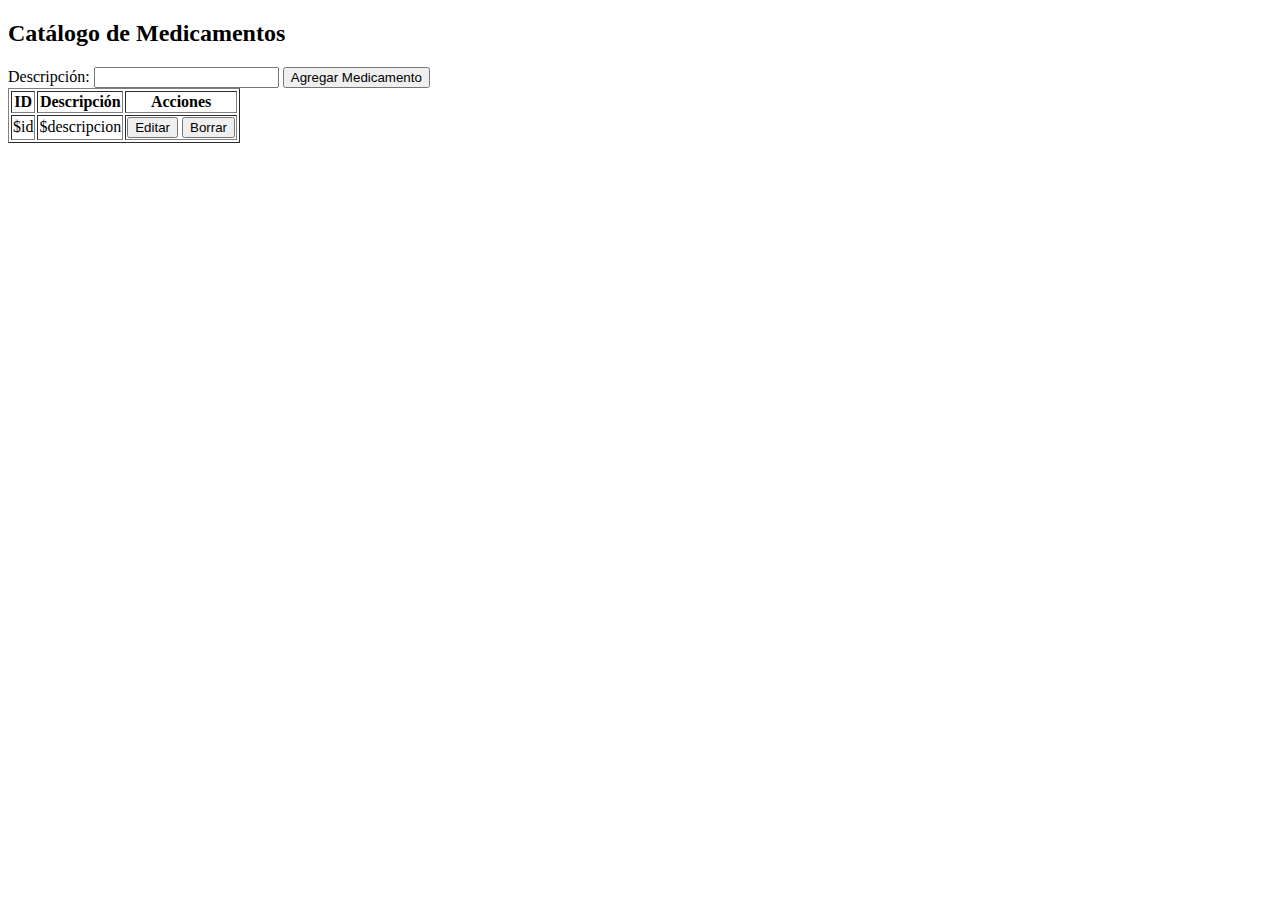
<file: Hackathon_v2/index.html>
<!DOCTYPE html> <html lang="es"> 
<head> 
<meta charset="UTF-8"> <meta name="viewport" content="width=device-width, initial-scale=1.0"> 
<title>Catálogo de Medicamentos</title> 
<script src="https://code.jquery.com/jquery-3.6.4.min.js"></script> 
<script src="script.js"></script> 
</head> 
<body> 
    <h2>Catálogo de Medicamentos</h2> 
    <form id="formAgregar"> <label for="descripcion">Descripción:</label> 
        <input type="text" name="descripcion" id="descripcion" required> 
        <button type="button" onclick="agregarMedicamento()">Agregar Medicamento</button> 
    </form> 
    <table border="1" id="tablaMedicamentos"> 
        <tr> 
            <th>ID</th> 
            <th>Descripción</th> 
            <th>Acciones</th> 
        </tr> 
    </table> 
</body> 
</html>
</file>
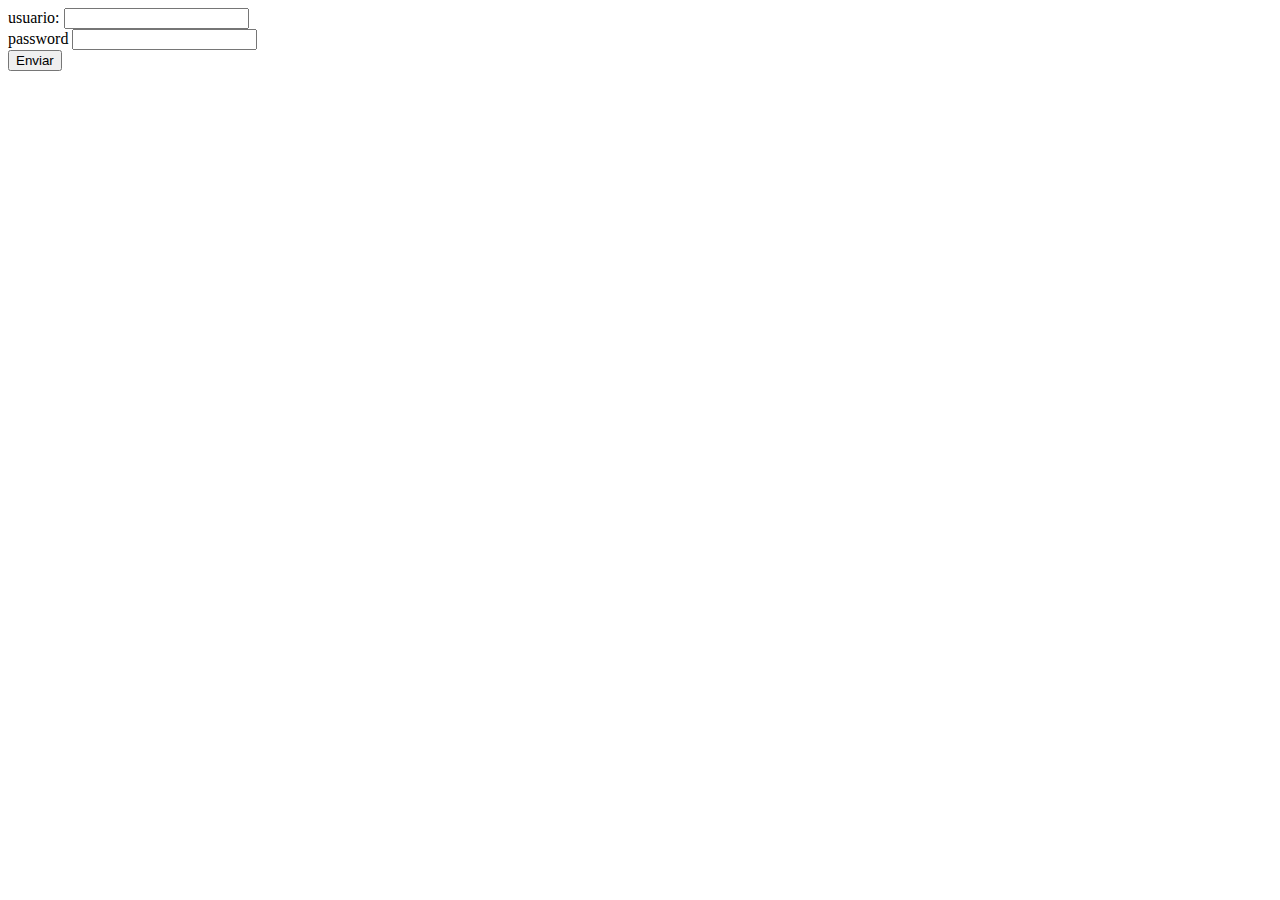
<file: inicio.html>
<!DOCTYPE html>
<html lang="en">
<head>
    <meta charset="UTF-8">
    <meta name="viewport" content="width=device-width, initial-scale=1.0">
    <title>Document</title>
</head>
<body>
    <form action="inicio.php">
        <div><label for="usuario">usuario:</label>
            <input type="text" id="usuario" name="usuario"></div>
    
        <div><label for="password">password</label>
            <input type="text" id="password" name="password"></div>
        
            <input type="submit" value="Enviar">
    </form>
</body>
</html>
</file>
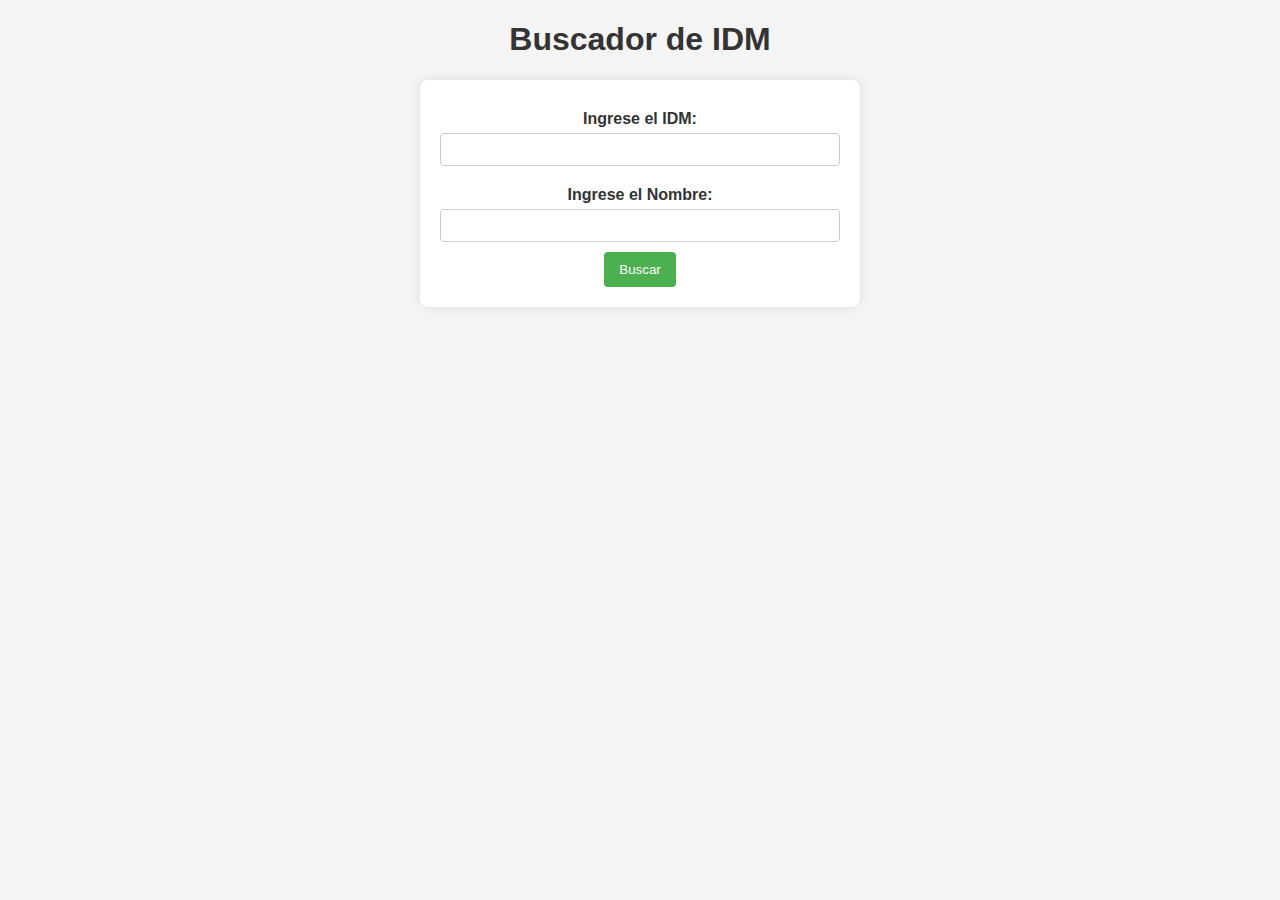
<file: interfaz.html>
<!DOCTYPE html>
<html lang="es">
<head>
    <meta charset="UTF-8">
    <meta name="viewport" content="width=device-width, initial-scale=1.0">
    <title>Buscador de IDM</title>
    <style>
        body {
            font-family: 'Arial', sans-serif;
            background-color: #f4f4f4;
            margin: 0;
            padding: 0;
            text-align: center;
        }

        h1 {
            color: #333;
        }

        form {
            max-width: 400px;
            margin: 20px auto;
            background-color: #fff;
            padding: 20px;
            border-radius: 8px;
            box-shadow: 0 0 10px rgba(0, 0, 0, 0.1);
        }

        label {
            display: block;
            margin: 10px 0 5px;
            font-weight: bold;
            color: #333;
        }

        input {
            width: 100%;
            padding: 8px;
            margin-bottom: 10px;
            box-sizing: border-box;
            border: 1px solid #ccc;
            border-radius: 4px;
        }

        button {
            background-color: #4caf50;
            color: #fff;
            padding: 10px 15px;
            border: none;
            border-radius: 4px;
            cursor: pointer;
        }

        button:hover {
            background-color: #45a049;
        }
    </style>
</head>
<body>
    <h1>Buscador de IDM</h1>
    <form action="buscador_sku.php" method="POST">
        <label for="idm">Ingrese el IDM:</label>
        <input type="text" name="idm" id="idm" required>

        <label for="nombre">Ingrese el Nombre:</label>
        <input type="text" name="nombre" id="nombre" required>

        <button type="submit">Buscar</button>
    </form>
</body>
</html>
</file>
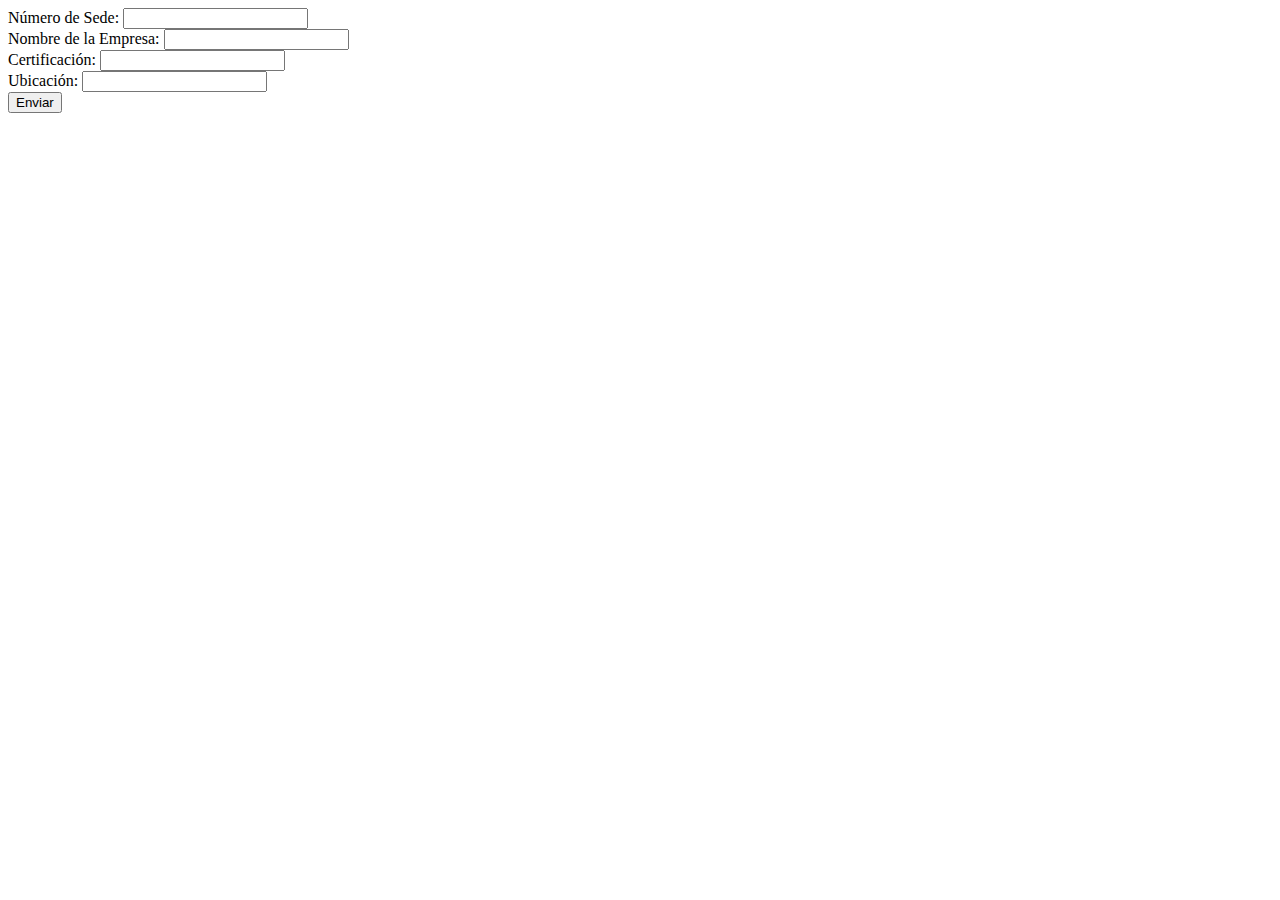
<file: laboratorio.html>
<!DOCTYPE html>
<html lang="en">
<head>
    <meta charset="UTF-8">
    <meta name="viewport" content="width=device-width, initial-scale=1.0">
    <title>Formulario</title>
</head>
<body>
    <form action="laboratorio.php" method="post">
        <div><label for="num_sede">Número de Sede:</label>
            <input type="text" id="num_sede" name="num_sede"></div>
    
        <div><label for="nombre">Nombre de la Empresa:</label>
            <input type="text" id="nombre" name="nombre"></div>

            <div><label for="certificacion">Certificación:</label>
                <input type="text" id="certificacion" name="certificacion"></div>
    
        <div><label for="ubicacion">Ubicación:</label>
            <input type="text" id="ubicacion" name="ubicacion"></div>
    
        <input type="submit" value="Enviar">
    </form>
</body>
</html>
</file>
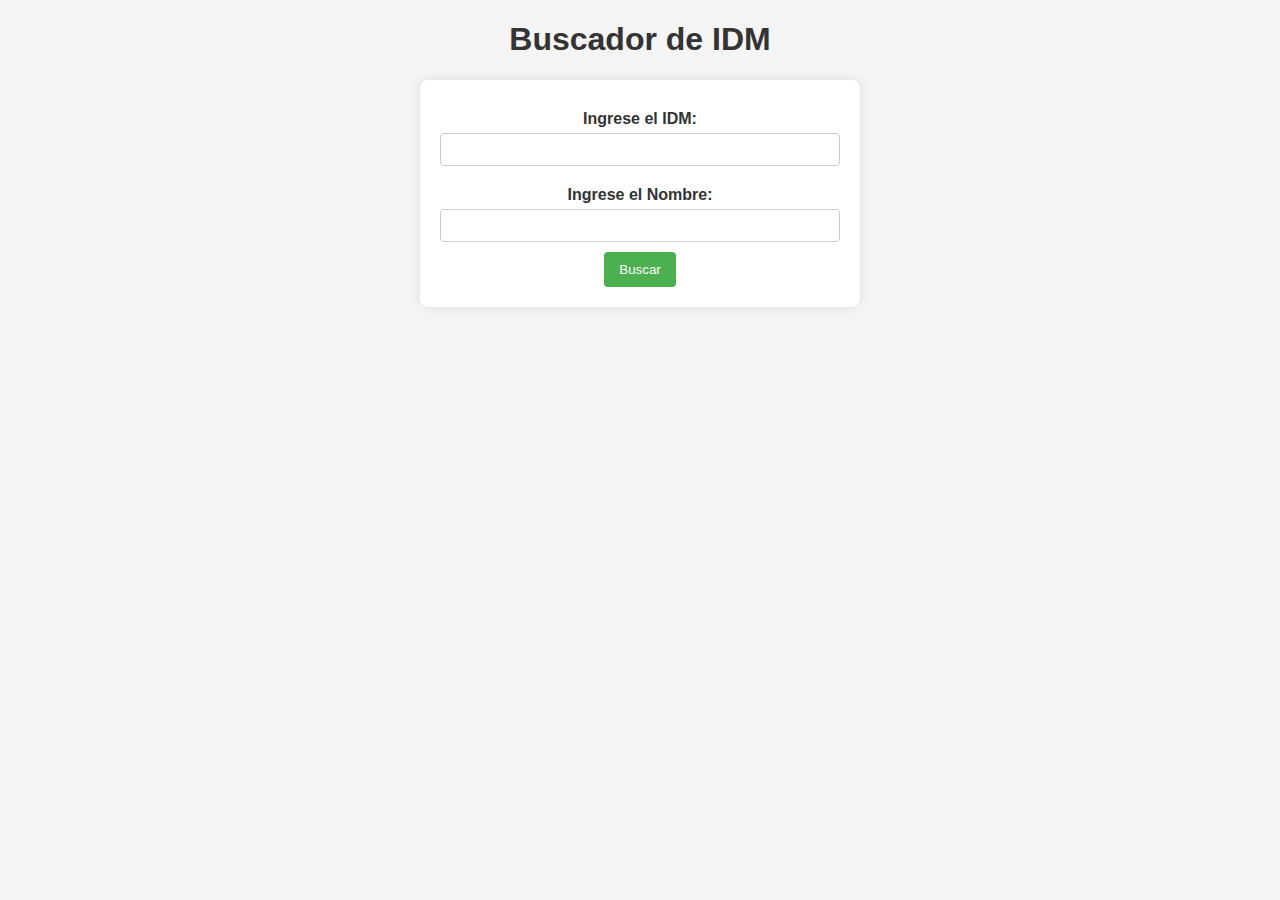
<file: frontend/interfaz.html>
<!DOCTYPE html>
<html lang="es">
<head>
    <meta charset="UTF-8">
    <meta name="viewport" content="width=device-width, initial-scale=1.0">
    <title>Buscador de IDM</title>
    <link rel="stylesheet" href="/frontend/styles/interfaz.css">
</head>
<body>
    <h1>Buscador de IDM</h1>
    <form action="buscador_sku.php" method="POST">
        <label for="idm">Ingrese el IDM:</label>
        <input type="text" name="idm" id="idm" required>

        <label for="nombre">Ingrese el Nombre:</label>
        <input type="text" name="nombre" id="nombre" required>

        <button type="submit">Buscar</button>
    </form>
</body>
</html>
</file>
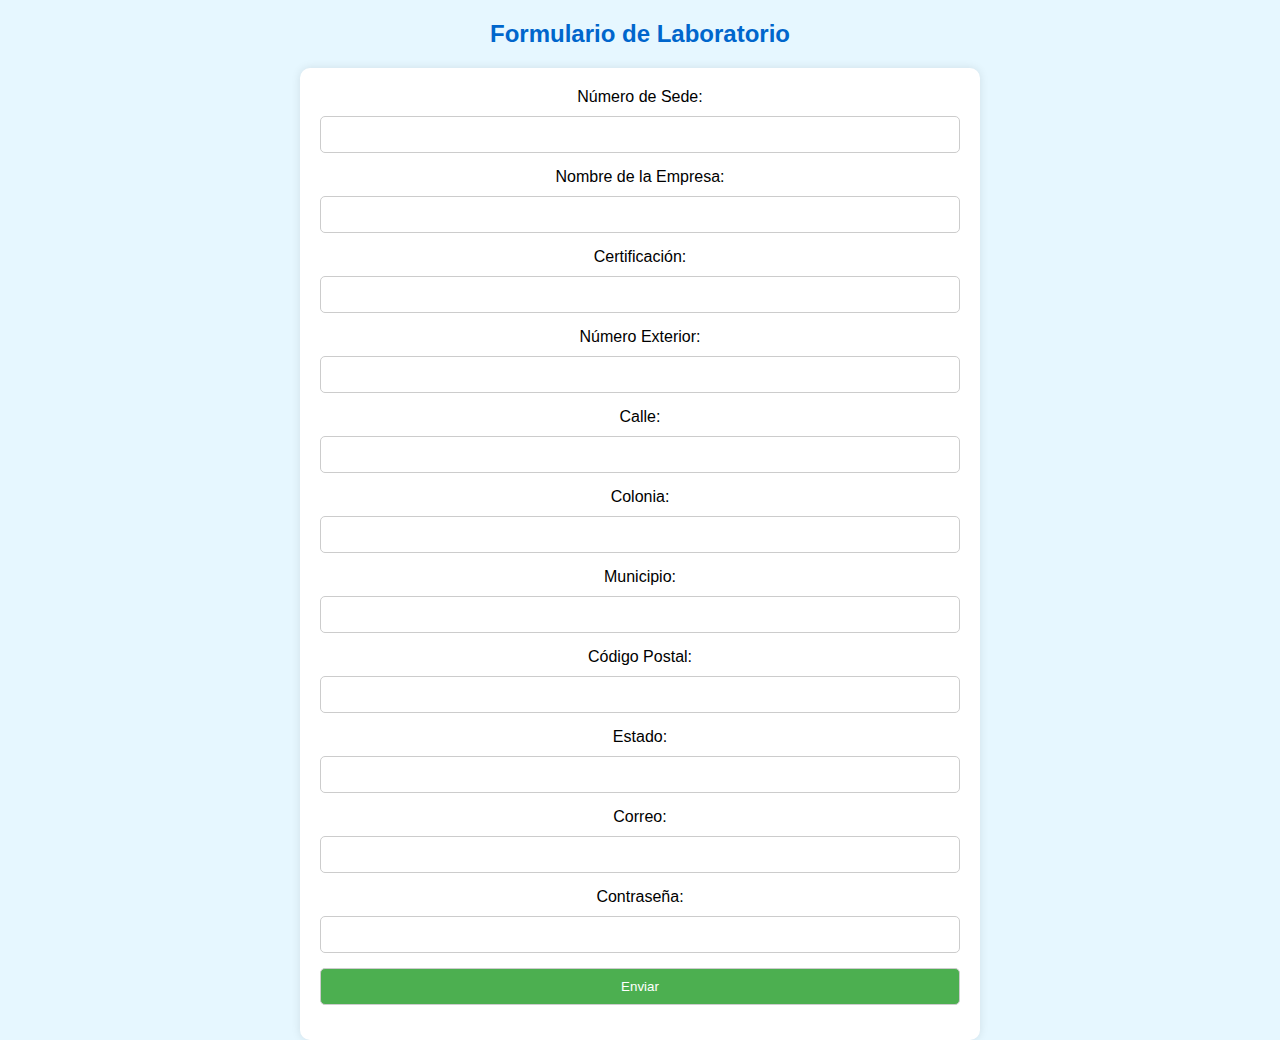
<file: frontend/laboratorio.html>
<!DOCTYPE html>
<html lang="en">
<head>
    <meta charset="UTF-8">
    <meta name="viewport" content="width=device-width, initial-scale=1.0">
    <title>Formulario de Laboratorio</title>
    <style>
        body {
            font-family: 'Arial', sans-serif;
            background-color: #e6f7ff; /* Azul claro */
            margin: 0;
            padding: 0;
            text-align: center;
        }

        h2 {
            color: #0066cc; /* Azul oscuro */
        }

        form {
            width: 50%;
            margin: 0 auto;
            background-color: #ffffff; /* Blanco */
            padding: 20px;
            border-radius: 10px;
            box-shadow: 0 0 10px rgba(0, 0, 0, 0.1);
        }

        label {
            display: block;
            margin-bottom: 10px;
        }

        input {
            width: 100%;
            padding: 10px;
            margin-bottom: 15px;
            border: 1px solid #ccc;
            border-radius: 5px;
            box-sizing: border-box;
        }

        input[type="submit"] {
            background-color: #4CAF50; /* Verde */
            color: white;
            cursor: pointer;
        }

        input[type="submit"]:hover {
            background-color: #45a049;
        }
    </style>
</head>
<body>
    <h2>Formulario de Laboratorio</h2>
    <form action="../backend/php/laboratorio.php" method="post">
        <label for="num_sede">Número de Sede:</label>
        <input type="text" id="num_sede" name="num_sede" required>

        <label for="empresa">Nombre de la Empresa:</label>
        <input type="text" id="empresa" name="empresa" required>

        <label for="certificacion">Certificación:</label>
        <input type="text" id="certificacion" name="certificacion" required>

        <label for="numeroext">Número Exterior:</label>
        <input type="text" id="numeroext" name="numeroext">

        <label for="calle">Calle:</label>
        <input type="text" id="calle" name="calle">

        <label for="colonia">Colonia:</label>
        <input type="text" id="colonia" name="colonia">

        <label for="municipio">Municipio:</label>
        <input type="text" id="municipio" name="municipio">

        <label for="cp">Código Postal:</label>
        <input type="text" id="cp" name="cp">

        <label for="estado">Estado:</label>
        <input type="text" id="estado" name="estado">

        <label for="correo">Correo:</label>
        <input type="text" id="correo" name="correo">

        <label for="password">Contraseña:</label>
        <input type="password" id="password" name="password">

        <input type="submit" value="Enviar">
    </form>
</body>
</html>
</file>
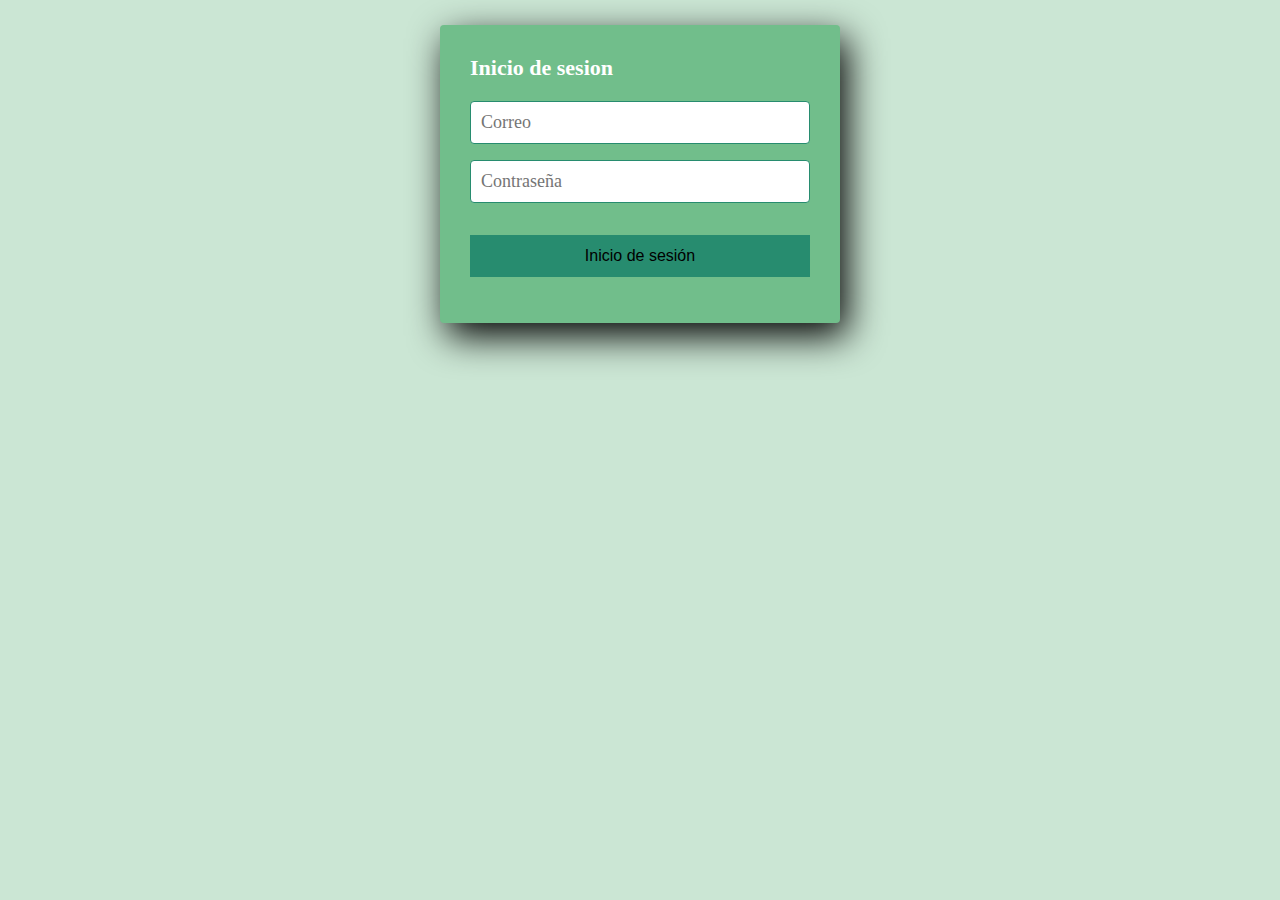
<file: frontend/login.html>
<!DOCTYPE html>
<html lang="en">
<head>
  <meta charset="UTF-8">
  <meta name="viewport" content="width=device-width, initial-scale=1.0">
  <link rel="stylesheet" href="styles.css">
  <title>Inicio de sesion</title>
</head>
<body>
  <section class="form-register">
    <h4>Inicio de sesion</h4>
    <form action="../backend/php/inicio.php" method="post">
      <input class="controls" type="email" name="correo" id="correo" placeholder="Correo">
      <input class="controls" type="password" name="contra" id="password" placeholder="Contraseña">
      <input class="botons" type="submit" value="Inicio de sesión">
    </form>
  </section>
</body>
</html>
</file>
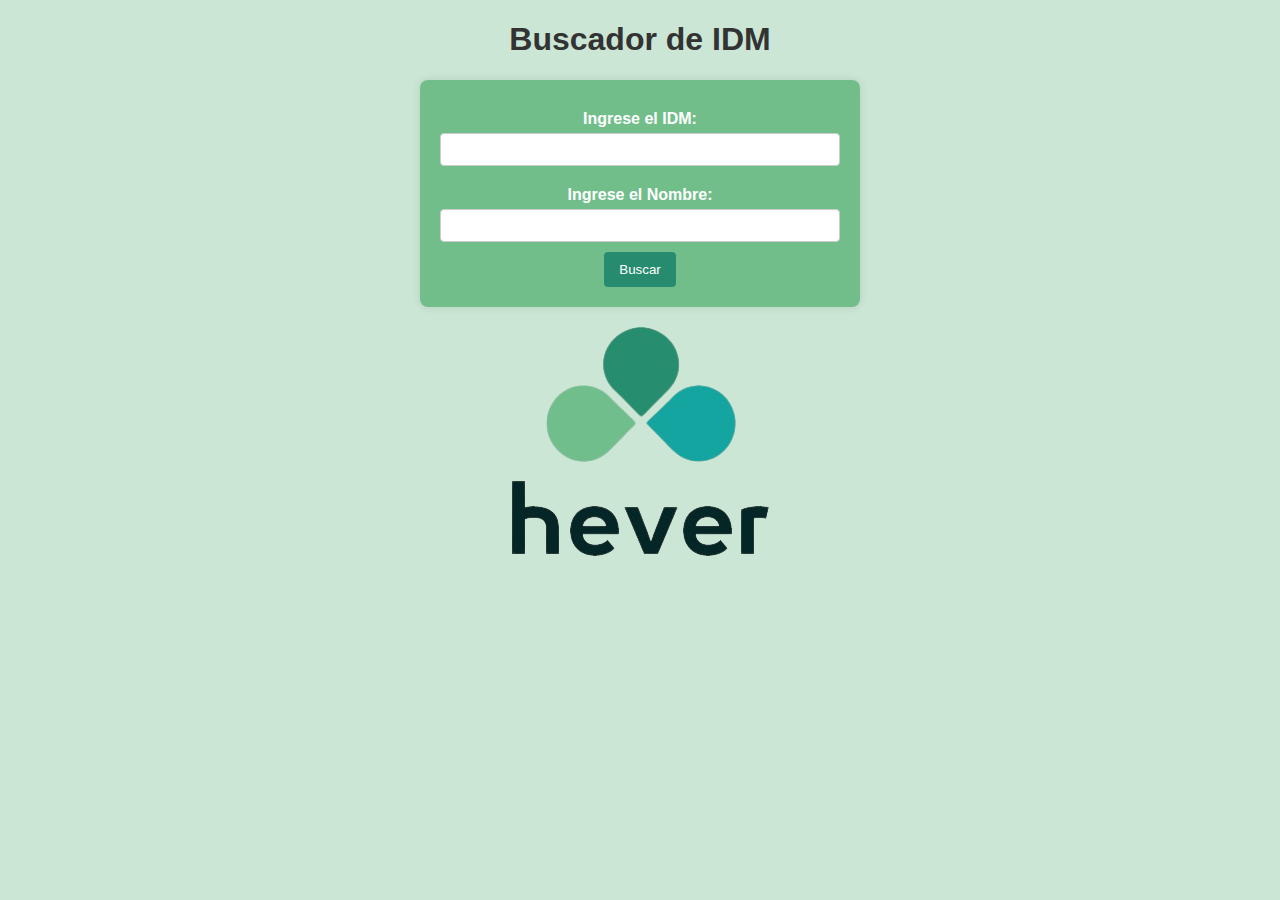
<file: Hackathon_v2/interfaz.html>
<!DOCTYPE html>
<html lang="es">
<head>
    <meta charset="UTF-8">
    <meta name="viewport" content="width=device-width, initial-scale=1.0">
    <title>Buscador de IDM</title>
    <style>
        body {
            font-family: 'Arial', sans-serif;
            background-color: #cbe6d4; /* Mismo color de fondo que el código de inicio de sesión */
            margin: 0;
            padding: 0;
            text-align: center;
        }

        h1 {
            color: #333;
        }

        form {
            max-width: 400px;
            margin: 20px auto;
            background-color: #71BE8B; /* Mismo color de formulario que el código de inicio de sesión */
            padding: 20px;
            border-radius: 8px;
            box-shadow: 0 0 10px rgba(0, 0, 0, 0.1);
        }

        label {
            display: block;
            margin: 10px 0 5px;
            font-weight: bold;
            color: #002626;
        }

        input {
            width: 100%;
            padding: 8px;
            margin-bottom: 10px;
            box-sizing: border-box;
            border: 1px solid #ccc;
            border-radius: 4px;
        }

        button {
            background-color: #278C6F; /* Mismo color de botón que el código de inicio de sesión */
            color: #fff;
            padding: 10px 15px;
            border: none;
            border-radius: 4px;
            cursor: pointer;
        }

        button:hover {
            background-color: #278c7b; /* Cambio de color al pasar el ratón, similar al código de inicio de sesión */
        }

        .logo-container {
            margin-top: 20px;
            text-align: center;
        }

        .logo {
            max-width: 100%; /* Ajusta el tamaño máximo del logo según el ancho del contenedor */
            height: auto;
        }

        /* Estilos responsive */
        @media only screen and (max-width: 600px) {
            form {
                max-width: 90%; /* Reduce el ancho del formulario para pantallas pequeñas */
            }
        }
    </style>
</head>
<body>
    <h1>Buscador de IDM</h1>
    <form action="buscador_sku.php" method="POST">
        <label for="idm" style="color: #ffffff;">Ingrese el IDM:</label>
        <input type="text" name="idm" id="idm" required>

        <label for="nombre" style="color: #ffffff;">Ingrese el Nombre:</label>
        <input type="text" name="nombre" id="nombre" required>

        <button type="submit">Buscar</button>
    </form>

    <!-- Logo debajo del formulario -->
    <div class="logo-container">
        <img src="logo.png" alt="Logo" class="logo">
    </div>
</body>
</html>
</file>
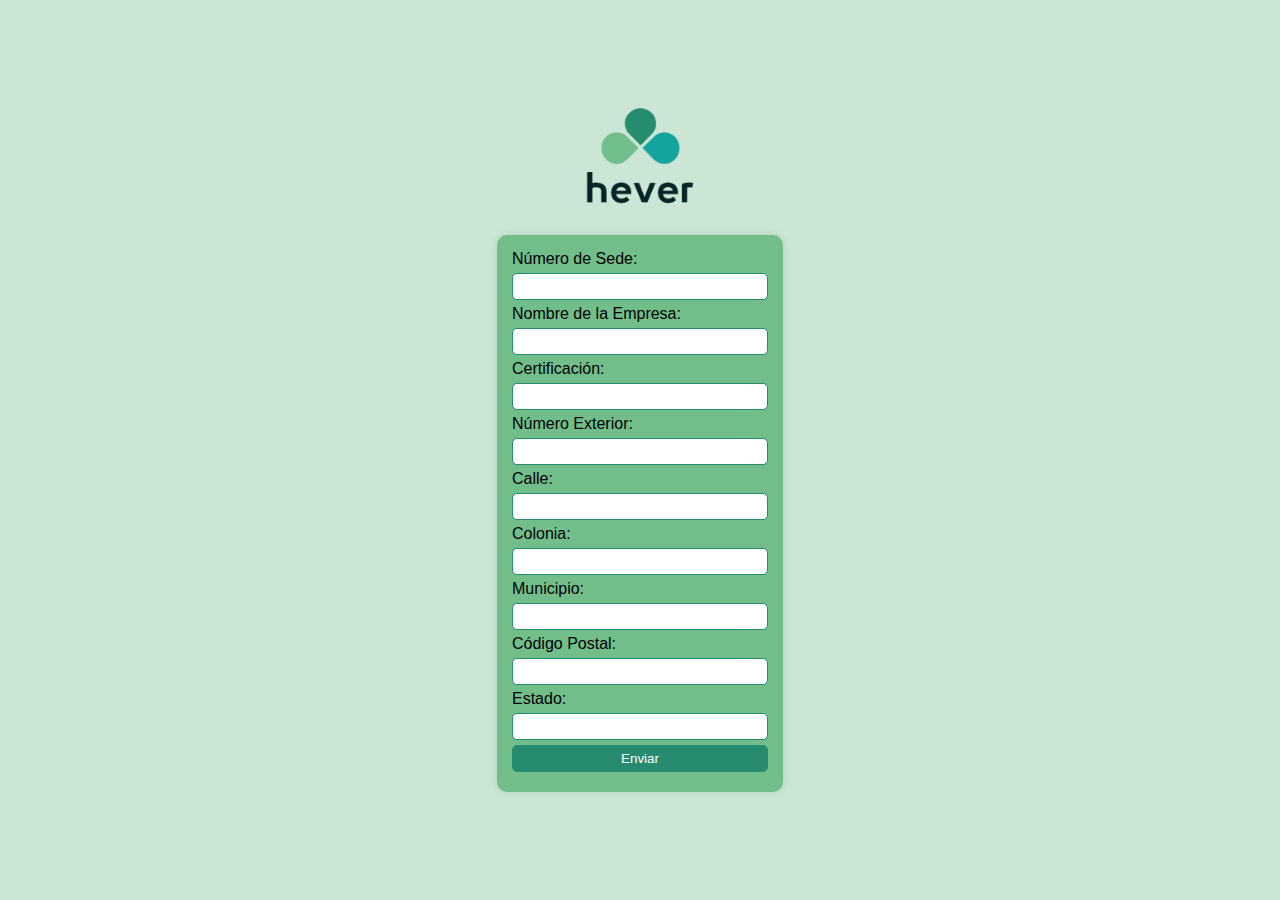
<file: Hackathon_v2/laboratorio.html>
<!DOCTYPE html>
<html lang="en">
<head>
    <meta charset="UTF-8">
    <meta name="viewport" content="width=device-width, initial-scale=1.0">
    <title>Formulario de Laboratorio</title>
    <style>
        body {
            font-family: 'Arial', sans-serif;
            background-color: #cbe6d4; /* Mismo color de fondo que el código de inicio de sesión */
            margin: 0;
            padding: 0;
            display: flex;
            flex-direction: column;
            align-items: center;
            justify-content: center;
            height: 100vh;
        }

        h2 {
            color: #0066cc; /* Azul oscuro */
        }

        form {
            width: 20%; /* Ajusta el ancho del formulario según tus necesidades */
            margin: 10px auto;
            background-color: #71BE8B; /* Mismo color de formulario que el código de inicio de sesión */
            padding: 15px;
            border-radius: 10px;
            box-shadow: 0 0 10px rgba(0, 0, 0, 0.1);
        }

        label {
            display: block;
            margin-bottom: 5px;
        }

        input {
            width: 100%;
            padding: 5px;
            margin-bottom: 5px;
            border: 1px solid #278C6F; /* Mismo color de borde que el código de inicio de sesión */
            border-radius: 5px;
            box-sizing: border-box;
        }

        input[type="submit"] {
            background-color: #278C6F; /* Mismo color de botón que el código de inicio de sesión */
            color: white;
            cursor: pointer;
        }

        input[type="submit"]:hover {
            background-color: #45a049; /* Cambio de color al pasar el ratón, similar al código de inicio de sesión */
        }

        .logo-container {
            margin-top: 10px;
            text-align: center;
        }

        .logo {
            max-width: 110px; /* Ajusta el tamaño máximo del logo según tus necesidades */
            height: auto;
        }

        @media only screen and (max-width: 600px) {
            form {
                width: 90%; /* Reduce el ancho del formulario para pantallas pequeñas */
            }
        }
    </style>
</head>
<body>
    <div class="logo-container">
        <img src="logo.png" alt="Logo" class="logo">
    </div>

    <form action="laboratorio.php" method="post">
        <label for="num_sede">Número de Sede:</label>
        <input type="text" id="num_sede" name="num_sede" required>

        <label for="empresa">Nombre de la Empresa:</label>
        <input type="text" id="empresa" name="empresa" required>

        <label for="certificacion">Certificación:</label>
        <input type="text" id="certificacion" name="certificacion" required>

        <label for="numeroext">Número Exterior:</label>
        <input type="text" id="numeroext" name="numeroext">

        <label for="calle">Calle:</label>
        <input type="text" id="calle" name="calle">

        <label for="colonia">Colonia:</label>
        <input type="text" id="colonia" name="colonia">

        <label for="municipio">Municipio:</label>
        <input type="text" id="municipio" name="municipio">

        <label for="cp">Código Postal:</label>
        <input type="text" id="cp" name="cp">

        <label for="estado">Estado:</label>
        <input type="text" id="estado" name="estado">

        <input type="submit" value="Enviar">
    </form>
</body>
</html>
</file>
<file: frontend/styles/interfaz.css>
body {
    font-family: 'Arial', sans-serif;
    background-color: #f4f4f4;
    margin: 0;
    padding: 0;
    text-align: center;
}

h1 {
    color: #333;
}

form {
    max-width: 400px;
    margin: 20px auto;
    background-color: #fff;
    padding: 20px;
    border-radius: 8px;
    box-shadow: 0 0 10px rgba(0, 0, 0, 0.1);
}

label {
    display: block;
    margin: 10px 0 5px;
    font-weight: bold;
    color: #333;
}

input {
    width: 100%;
    padding: 8px;
    margin-bottom: 10px;
    box-sizing: border-box;
    border: 1px solid #ccc;
    border-radius: 4px;
}

button {
    background-color: #4caf50;
    color: #fff;
    padding: 10px 15px;
    border: none;
    border-radius: 4px;
    cursor: pointer;
}

button:hover {
    background-color: #45a049;
}
</file>
<file: frontend/styles.css>
* {
    margin: 0;
    padding: 0;
    box-sizing: border-box;
  }
  
  body {
    background-color: #cbe6d4;
  }
  .center {
    display: block;
    margin-left: auto;
    margin-right: auto;
  }
  
  .form-register {
    width: 400px;
    background: #71BE8B;
    padding: 30px;
    margin: auto;
    margin-top: 25px;
    border-radius: 4px;
    font-family: 'calibri';
    color: white;
    box-shadow: 7px 13px 37px #000;
}
  
  .form-register h4 {
    font-size: 22px;
    margin-bottom: 20px;
  }
  
  .controls {
    width: 100%;
    background: #ffffff;
    padding: 10px;
    border-radius: 4px;
    margin-bottom: 16px;
    border: 1px solid #278C6F;
    font-family: 'calibri';
    font-size: 18px;
    color: rgb(0, 0, 0);
  }
  
  .form-register p {
    height: 40px;
    text-align: center;
    font-size: 18px;
    line-height: 40px;
  }
  
  .form-register a {
    color: rgb(0, 0, 0);
    text-decoration: none;
  }
  
  .form-register a:hover {
    color: rgb(0, 0, 0);
    text-decoration: underline;
  }
  
  .form-register .botons {
    width: 100%;
    background: #278C6F;
    border: none;
    padding: 12px;
    color: rgb(0, 0, 0);
    margin: 16px 0;
    font-size: 16px;
  }
</file>
